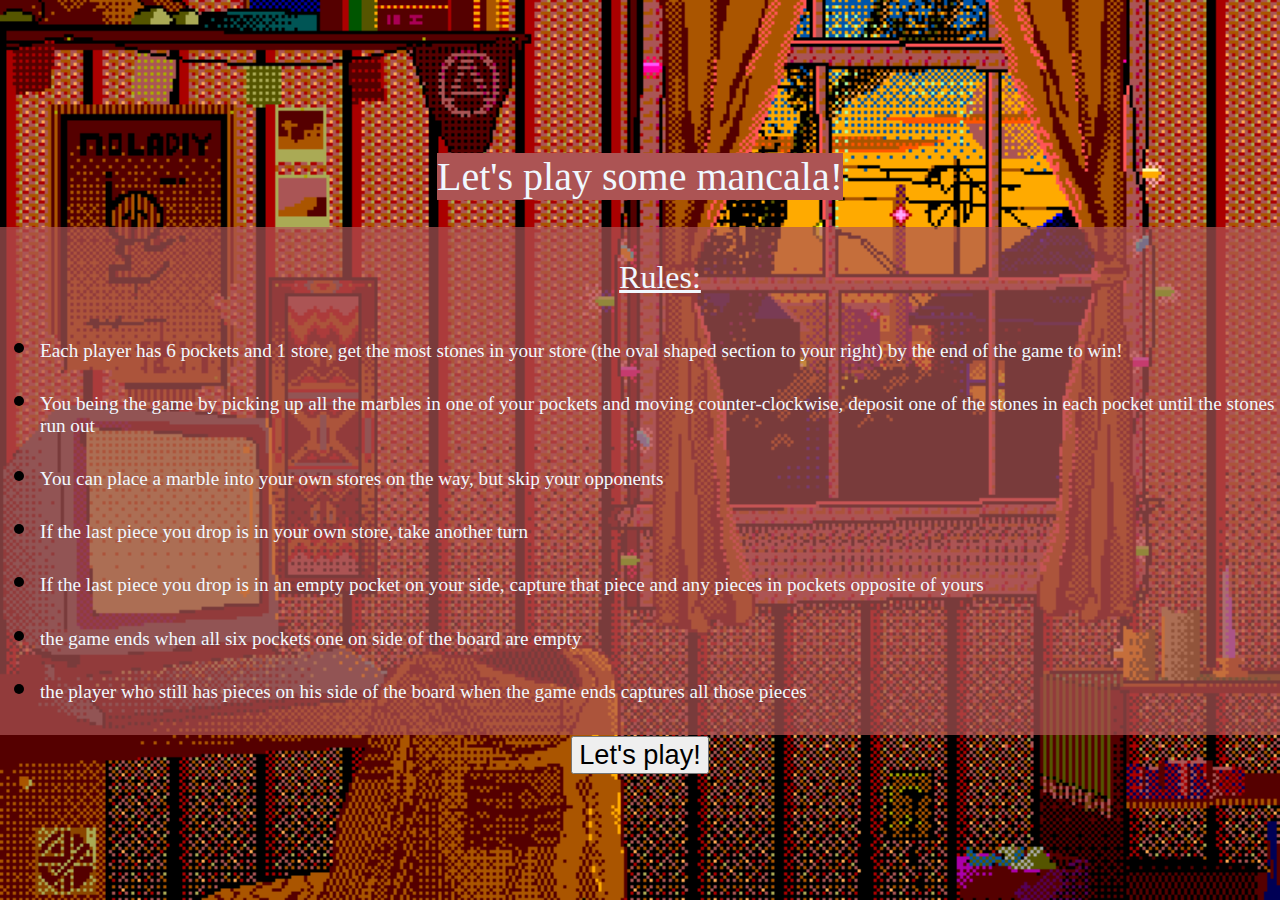
<file: index.html>
<!DOCTYPE html>
<html lang="en">
<head>
    <meta charset="UTF-8">
    <meta http-equiv="X-UA-Compatible" content="IE=edge">
    <meta name="viewport" content="width=device-width, initial-scale=1.0">
    <link rel="stylesheet" href="style.css">
    <title>Mancala</title>
</head>
<body>
    <h1>Let's play some mancala!</h1>
    <div id="pink-box">
        <ul>
            <h3 id="rules"><span>Rules:</span></h3>
            <li><h3>Each player has 6 pockets and 1 store, get the most stones in your store (the oval shaped section to your right) by the end of the game to win!</h3></li>
            <li><h3>You being the game by picking up all the marbles in one of your pockets and moving counter-clockwise, deposit one of the stones in each pocket until the stones run out</h3></li>
            <li><h3>You can place a marble into your own stores on the way, but skip your opponents</h3></li>
            <li><h3>If the last piece you drop is in your own store, take another turn</h3></li>
            <li><h3>If the last piece you drop is in an empty pocket on your side, capture that piece and any pieces in pockets opposite of yours</h3></li>
            <li><h3>the game ends when all six pockets one on side of the board are empty</h3></li>
            <li><h3>the player who still has pieces on his side of the board when the game ends captures all those pieces</h3></li>
        </ul>
    </div>
    
    <a href="./game.html">
        <button>Let's play!</button>
    </a>

</body>
</html>
</file>
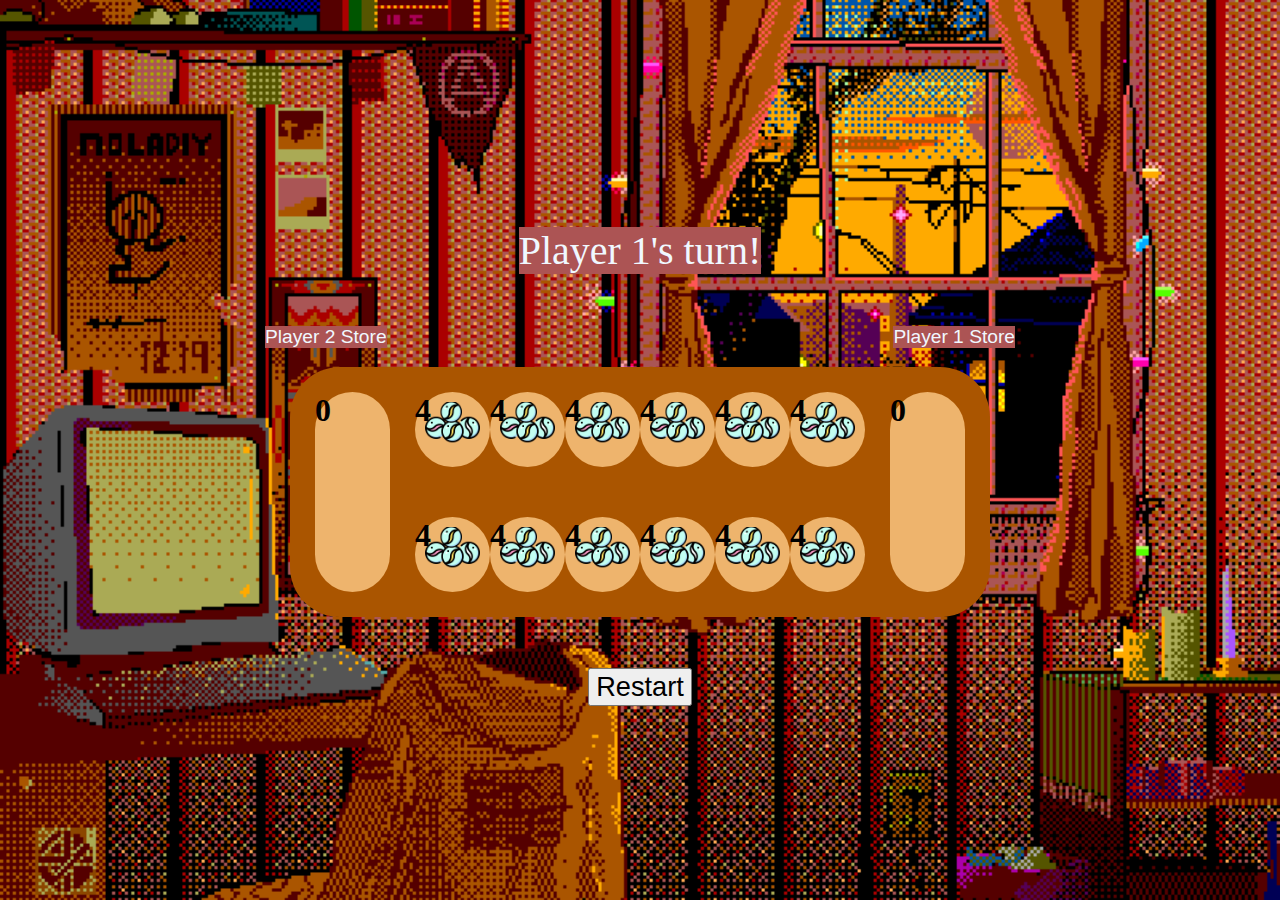
<file: game.html>
<!DOCTYPE html>
<html lang="en">
<head>
    <meta charset="UTF-8">
    <meta http-equiv="X-UA-Compatible" content="IE=edge">
    <meta name="viewport" content="width=device-width, initial-scale=1.0">
    <link rel="stylesheet" href="style.css">
    <script defer src="./main.js"></script>
    <title>Mancala</title>
</head>
<body>
    <div id="player-turn"></div>
    <div id="store-text">
        <h3 class="store-text">Player 2 Store</h3>
        <h3 class="store-text">Player 1 Store</h3>
    </div>
    <div id="board">
        <div class="section1">
            <div class="cell store" id="13" data-value="0"></div>
        </div>
        <div class="section2">
            <div class="cell pocket" id="12" data-value="4" data-player="b"></div>
            <div class="cell pocket" id="11" data-value="4" data-player="b"></div>
            <div class="cell pocket" id="10" data-value="4" data-player="b"></div>
            <div class="cell pocket" id="9" data-value="4" data-player="b"></div>
            <div class="cell pocket" id="8" data-value="4" data-player="b"></div>
            <div class="cell pocket" id="7" data-value="4" data-player="b"></div>
            <div class="cell pocket" id="0" data-value="4" data-player="a"></div>
            <div class="cell pocket" id="1" data-value="4" data-player="a"></div>
            <div class="cell pocket" id="2" data-value="4" data-player="a"></div>
            <div class="cell pocket" id="3" data-value="4" data-player="a"></div>
            <div class="cell pocket" id="4" data-value="4" data-player="a"></div>
            <div class="cell pocket" id="5" data-value="4" data-player="a"></div>
        </div>
        <div class="section3">
            <div class="cell store" id="6" data-value="0"></div>
        </div>
    </div>
    <div>
        <button id="restart-btn">Restart</button>
    </div>
</body>
</html>
</file>
<file: style.css>
body {
    margin: 0;
    display: flex;
    flex-direction: column;
    height: 100vh;
    justify-content: center;
    align-items: center;
    background-image: url(./images/room.gif);
    background-repeat: no-repeat;
    background-position:center;
    background-size: cover;
    font-family: luminari;
    font-size: 2rem;
}

h1, h2 {
    font-weight: 400;
    color: aliceblue;
    font-size: 2.5rem;
    background-color: rgba(172,84,84,1);
}

h3 {
    font-weight: 400;
    color: aliceblue;
    font-size: 1.2rem;
}

#rules {
    text-align: center;
    font-size: 2rem;
    text-decoration: underline;
}

#pink-box {
    background-color: rgba(172,84,84,.7);
}

button {
    font-size: 1.7rem;
}

button:hover {
    background-color: rgba(172,84,84,1);
    cursor: pointer;
}

.clickable:hover {
    background-color: rgba(172,84,84,.5);
    cursor: pointer;
}

#board {
    display: flex;
    width: 700px;
    height: 250px;
    margin-bottom: 50px;
    background-color: #aa5500;
    border-radius: 50px;
    
}

.section1 {
    display: flex;
    flex-grow: 1;
}

.section2 {
    display: flex;
    flex-wrap: wrap;
    justify-content: space-around;
    align-content: space-around;
}

.section3 {
    display: flex;
    flex-grow: 1;
}

.pocket {
    background-color: #EEB46D;
    width: 75px;
    height: 75px;
    border-radius: 50%;
}

.store {
    flex-grow: 1;
    width: 75px;
    height: 200px;
    border-radius: 50px;
    background-color: #EEB46D;
    margin: 25px;
}

#store-text {
    display: flex;
    width: 750px;
    justify-content: space-between;
    font-family:Arial, Helvetica, sans-serif;
}

.store-text {
    background-color: rgba(172,84,84,1);
}

#playerb {
    grid-column: 3 / span 2;
}

#playera {
    grid-column: 1 / span 2;
}

div {
    font-weight: bold;
}

.marble1{
    background-image: url(./images/marble1.png);
    background-size: 25px 25px;
    background-repeat: no-repeat;
    background-position: center;;
}
.marble2{
    background-image: url(./images/marble2.png);
    background-size: 45px 45px;
    background-repeat: no-repeat;
    background-position: center;;
}
.marble3{
    background-image: url(./images/marble3.png);
    background-size: 55px 55px;
    background-repeat: no-repeat;
    background-position: center;;
}
.marble4{
    background-image: url(./images/marble4.png);
    background-size: 55px 55px;
    background-repeat: no-repeat;
    background-position: center;;
}
.marble5{
    background-image: url(./images/marble5.png);
    background-size: 55px 55px;
    background-repeat: no-repeat;
    background-position: center;;
}
.marble6{
    background-image: url(./images/marble6.png);
    background-size: 55px 55px;
    background-repeat: no-repeat;
    background-position: center;;
}
</file>
